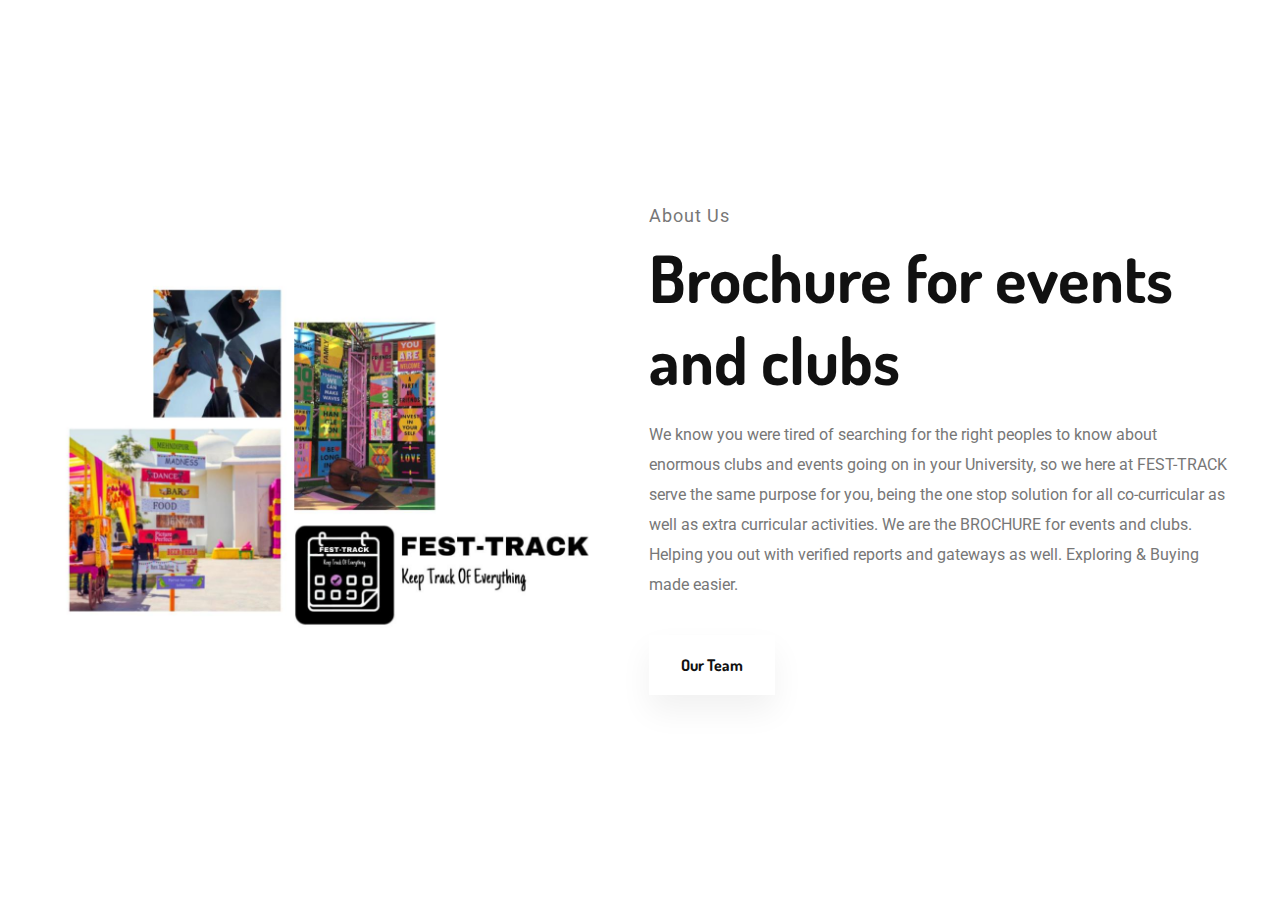
<file: aboutus.html>
<html lang="en">

<head>
    <meta charset="UTF-8">
    <meta http-equiv="X-UA-Compatible" content="IE=edge">
    <meta name="viewport" content="width=device-width, initial-scale=1.0">
    <title>Document</title>
    <link rel="stylesheet" href="aboutus.css">
    <link rel="preconnect" href="https://fonts.googleapis.com">
    <link rel="preconnect" href="https://fonts.gstatic.com" crossorigin>
    <link href="https://fonts.googleapis.com/css2?family=Dosis:wght@200;
    300;400;500;600;700;800&family=Poppins&family=Roboto:ital,wght@0,100;
    0,300;0,400;0,500;0,700;0,900;1,100;1,300;1,400;1,500;1,700;1,900&display=swap" rel="stylesheet">
</head>

<body>
    <div class="about">
        <div class="main">
            <img src="./img/aboutus.jpeg" alt="">
            <div class="all-text">
                <h3>About Us</h3>
                <h1>Brochure for events and clubs</h1>
                <p>We know you were tired of searching for the right peoples to know about enormous clubs and events
                    going on in your University, so we here at FEST-TRACK serve the same purpose for you, being the one
                    stop solution for all co-curricular as well as extra curricular activities.
                    We are the BROCHURE for events and clubs. Helping you out with verified reports and gateways as
                    well. Exploring & Buying made easier.</p>
                <div class="btn">
                    <button type="button">Our Team</button>


                </div>
            </div>
        </div>
    </div>
</body>

</html>
</file>
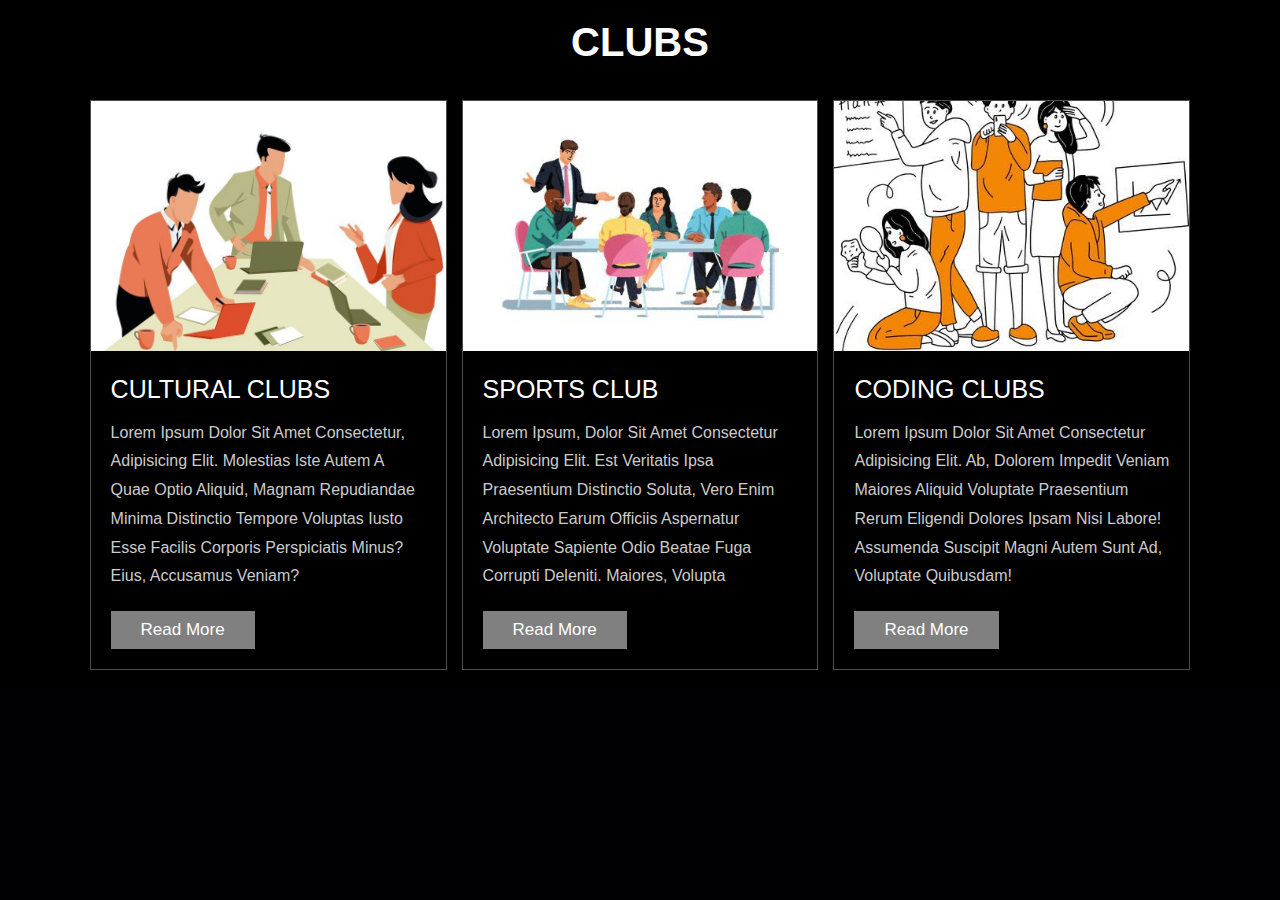
<file: club.html>
<html lang="en">

<head>
    <meta charset="UTF-8">
    <meta http-equiv="X-UA-Compatible" content="IE=edge">
    <meta name="viewport" content="width=device-width, initial-scale=1.0">
    <title>Document</title>
    <link rel="stylesheet" href="club.css">
</head>

<body>
    <!-- team section starts  -->

    <section class="blogs" id="blogs">

        <h1 class="heading">CLUBS </h1>

        <div class="box-container">

            <div class="box">
                <div class="image">
                    <img src="img/WhatsApp Image 2023-03-19 at 02.51.59.jpeg" alt="">
                </div>
                <div class="content">
                    <a href="#" class="title">CULTURAL CLUBS</a>
                    <p>Lorem ipsum dolor sit amet consectetur, adipisicing elit. Molestias iste autem a quae optio
                        aliquid, magnam repudiandae minima distinctio tempore voluptas iusto esse facilis corporis
                        perspiciatis minus? Eius, accusamus veniam?</p>
                    <a href="cult.html" class="btn">read more</a>
                </div>
            </div>

            <div class="box">
                <div class="image">
                    <img src="img/WhatsApp Image 2023-03-19 at 02.52.00.jpeg" alt="">
                </div>
                <div class="content">
                    <a href="#" class="title">SPORTS CLUB</a>
                    <p>Lorem ipsum, dolor sit amet consectetur adipisicing elit. Est veritatis ipsa praesentium
                        distinctio soluta, vero enim architecto earum officiis aspernatur voluptate sapiente odio beatae
                        fuga corrupti deleniti. Maiores, volupta</p>
                    <a href="#" class="btn">read more</a>
                </div>
            </div>

            <div class="box">
                <div class="image">
                    <img src="img/WhatsApp Image 2023-03-19 at 02.52.01.jpeg" alt="">
                </div>
                <div class="content">
                    <a href="" class="title">CODING CLUBS</a>
                    <p>Lorem ipsum dolor sit amet consectetur adipisicing elit. Ab, dolorem impedit veniam maiores
                        aliquid voluptate praesentium rerum eligendi dolores ipsam nisi labore! Assumenda suscipit magni
                        autem sunt ad, voluptate quibusdam!</p>
                    <a href="code.html" class="btn">read more</a>
                </div>
            </div>

        </div>


    </section>

    <!-- team section ends -->
</body>

</html>
</file>
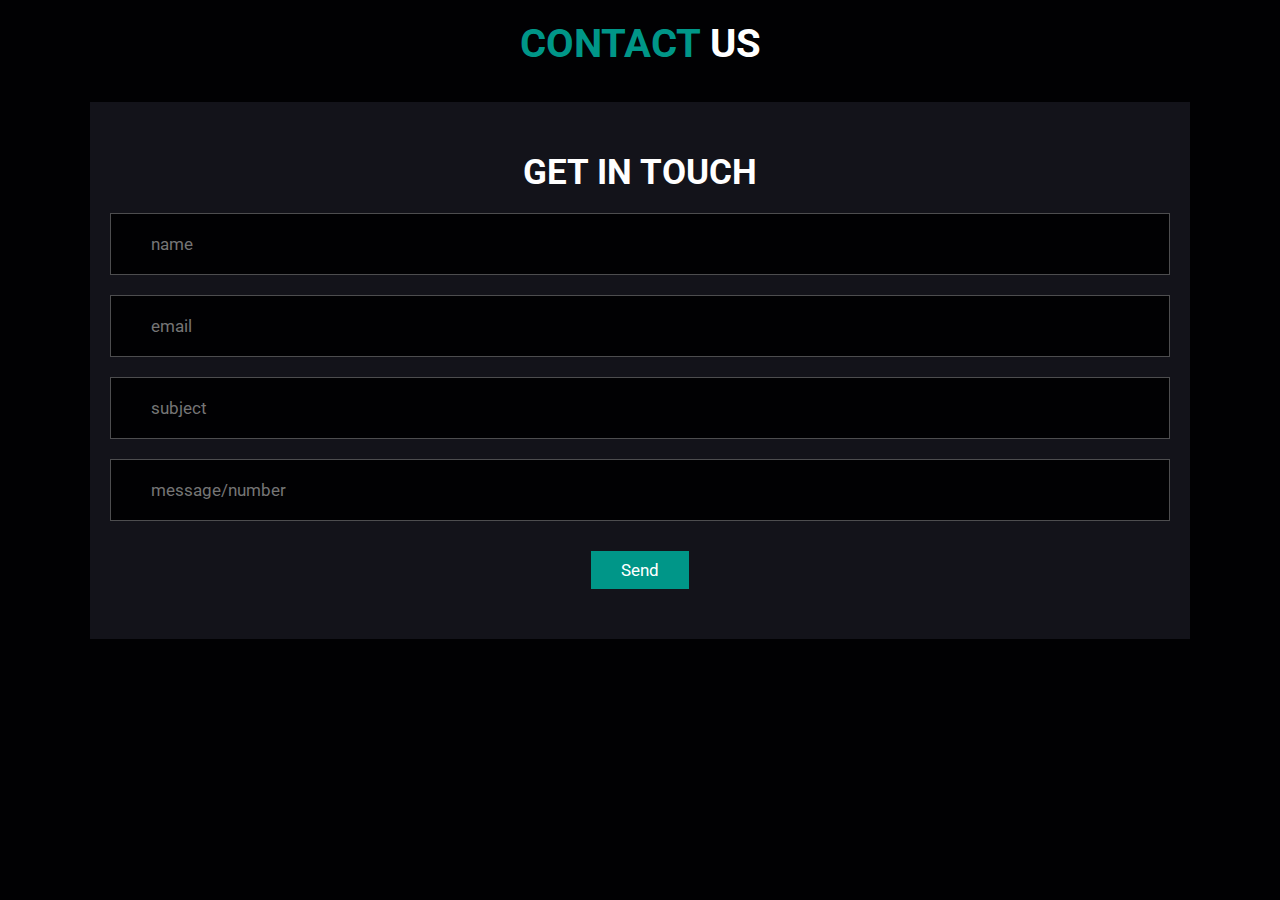
<file: contactus.html>
<!DOCTYPE html>
<html lang="en">

<head>
    <meta charset="UTF-8">
    <meta http-equiv="X-UA-Compatible" content="IE=edge">
    <meta name="viewport" content="width=device-width, initial-scale=1.0">
    <title>Document</title>
    <link rel="stylesheet" href="contactus.css">
</head>

<body>
    <!-- contact section starts  -->

    <section class="contact" id="contact">

        <h1 class="heading"> <span>contact</span> us </h1>

        <div class="row">

            <!-- <iframe class="map" src="https://www.google.com/maps/embed?pb=!1m18!1m12!1m3!1d30153.788252261566!2d72.82321484621745!3d19.141690214227783!2m3!1f0!2f0!3f0!3m2!1i1024!2i768!4f13.1!3m3!1m2!1s0x3be7b63aceef0c69%3A0x2aa80cf2287dfa3b!2sJogeshwari%20West%2C%20Mumbai%2C%20Maharashtra%20400047!5e0!3m2!1sen!2sin!4v1629452077891!5m2!1sen!2sin" allowfullscreen="" loading="lazy"></iframe> -->

            <form action="https://formspree.io/f/xpzelaoq" method="POST">
                <h3>get in touch</h3>
                <div class="inputBox">
                    <span class="fas fa-user"></span>
                    <input type="text" name="Username" id="Username" placeholder="name" required autocomplete="off">
                </div>
                <div class="inputBox">
                    <span class="fas fa-envelope"></span>
                    <input type="email" name="email" id="Username" placeholder="email" required autocomplete="off">
                </div>
                <div class="inputBox">
                    <span class="fas fa-user"></span>
                    <input type="textarea" id="subject" name="subject" placeholder="subject" autocomplete="off">
                </div>
                <div class="inputBox">
                    <span class="fas fa-phone"></span>
                    <input type="textarea" id="textarea" name="textarea" placeholder="message/number"
                        autocomplete="off">
                </div>

                <!-- <input type="submit" value="contact now" class="btn"> -->
                <button type="submit" value="contact now" class="btn">Send</button>
            </form>

        </div>

    </section>
    </div>

    <!-- contact section ends -->
</body>

</html>
</file>
<file: aboutus.css>
* {
    padding: 0;
    margin: 0;
    box-sizing: border-box;
    font-family: 'Dosis', sans-serif;
}

.about {
    height: 100vh;
    width: 100%;
    background: white;
    display: flex;
    justify-content: center;
    align-items: center;

}

.about .main img {
    width: 580px;
    max-width: 100%;
    height: auto;
    padding: 0 10px;
}

.all-text {
    width: 600px;
    max-width: 100%;
    padding: 0 10px;
}

.main {
    width: 1290px;
    max-width: 95%;
    margin: 0 auto;
    display: flex;
    flex-wrap: wrap;
    align-items: center;
    justify-content: space-around;
}

.all-text h3 {
    font-family: 'Roboto', sans-serif;
    font-size: 18px;
    color: #777777;
    letter-spacing: 1px;
    font-weight: 400;
    margin-bottom: 10px;

}

.all-text h1 {
    font-size: 65px;
    color: #111111;
    font-weight: 700;
    margin-bottom: 20px;
}

.all-text p {
    font-family: 'Roboto', sans-serif;
    font-size: 16px;
    color: #777777;
    line-height: 30px;
    margin-bottom: 35px;
}

.btn button {
    background: white;
    padding: 20px 32px;
    font-size: 16px;
    font-weight: bold;
    color: #111111;
    border: none;
    outline: none;
    box-shadow: 0px 16px 32px 0px rgb(0 0 0/6%);
    margin-right: 20px;
}

.btn button:hover {
    background-color: #1d44f9;
    color: white;
    transition: .3s;
    cursor: pointer;
}

.btn .btn2 {
    background: #111111;
    color: white;
}

@media screen and (max-width:1250px) {
    .about {
        width: 100%;
        height: auto;
        padding: 60px 0;
    }

    .all-text {
        text-align: center;
        margin-top: 40px;
    }

}

@media screen and (max-width:650px) {
    .about .main img {
        margin-bottom: 35px;

    }

    .all-text h1 {
        font-size: 45px;
        margin-bottom: 20px;
    }

}
</file>
<file: club.css>
:root {
    --main-color: grey;
    --black: #13131a;
    --bg: #010103;
    --border: .1rem solid rgba(255, 255, 255, .3);
}

* {
    font-family: 'Roboto', sans-serif;
    margin: 0;
    padding: 0;
    box-sizing: border-box;
    outline: none;
    border: none;
    text-decoration: none;
    text-transform: capitalize;
    transition: .2s linear;
    background: black;
}

html {
    font-size: 62.5%;
    overflow-x: hidden;
    scroll-padding-top: 9rem;
    scroll-behavior: smooth;
}

html {
    font-size: 62.5%;
    overflow-x: hidden;
    scroll-padding-top: 9rem;
    scroll-behavior: smooth;
}

body {
    background: var(--bg);
}

section {
    padding: 2rem 7%;
}

.heading {
    text-align: center;
    color: #fff;
    text-transform: uppercase;
    padding-bottom: 3.5rem;
    font-size: 4rem;
}

.heading span {
    color: var(--main-color);
    text-transform: uppercase;
}

.btn {
    margin-top: 1rem;
    display: inline-block;
    padding: .9rem 3rem;
    font-size: 1.7rem;
    color: #fff;
    background: var(--main-color);
    cursor: pointer;
}

.btn:hover {
    letter-spacing: .2rem;
}


html::-webkit-scrollbar {
    width: .8rem;
}

html::-webkit-scrollbar-track {
    background: transparent;
}

html::-webkit-scrollbar-thumb {
    background: #fff;
    border-radius: 5rem;
}

.blogs .box-container {
    display: grid;
    grid-template-columns: repeat(auto-fit, minmax(30rem, 1fr));
    gap: 1.5rem;
}

.blogs .box-container .box {
    border: var(--border);
}

.blogs .box-container .box .image {
    height: 25rem;
    overflow: hidden;
    width: 100%;
}

.blogs .box-container .box .image img {
    height: 100%;
    object-fit: cover;
    width: 100%;
}

.blogs .box-container .box:hover .image img {
    transform: scale(1.2);
}

.blogs .box-container .box .content {
    padding: 2rem;
}

.blogs .box-container .box .content .title {
    font-size: 2.5rem;
    line-height: 1.5;
    color: #fff;
}

.blogs .box-container .box .content .title:hover {
    color: var(--main-color);
}

.blogs .box-container .box .content span {
    color: var(--main-color);
    display: block;
    padding-top: 1rem;
    font-size: 2rem;
}

.blogs .box-container .box .content p {
    font-size: 1.6rem;
    line-height: 1.8;
    color: #ccc;
    padding: 1rem 0;
}
</file>
<file: contactus.css>
@import url('https://fonts.googleapis.com/css2?family=Roboto:wght@100;300;400;500;700&display=swap');

:root {
    --main-color: #009688;
    --black: #13131a;
    --bg: #010103;
    --border: .1rem solid rgba(255, 255, 255, .3);
}

* {
    font-family: 'Roboto', sans-serif;
    margin: 0;
    padding: 0;
    box-sizing: border-box;
    outline: none;
    border: none;
    text-decoration: none;
    text-transform: capitalize;
    transition: .2s linear;
}

html {
    font-size: 62.5%;
    overflow-x: hidden;
    scroll-padding-top: 9rem;
    scroll-behavior: smooth;
}

html::-webkit-scrollbar {
    width: .8rem;
}

html::-webkit-scrollbar-track {
    background: transparent;
}

html::-webkit-scrollbar-thumb {
    background: #fff;
    border-radius: 5rem;
}

body {
    background: var(--bg);
}

section {
    padding: 2rem 7%;
}

.heading {
    text-align: center;
    color: #fff;
    text-transform: uppercase;
    padding-bottom: 3.5rem;
    font-size: 4rem;
}

.heading span {
    color: var(--main-color);
    text-transform: uppercase;
}

.btn {
    margin-top: 1rem;
    display: inline-block;
    padding: .9rem 3rem;
    font-size: 1.7rem;
    color: #fff;
    background: var(--main-color);
    cursor: pointer;
}

.btn:hover {
    letter-spacing: .2rem;
}

.contact .row {
    display: flex;
    background: var(--black);
    flex-wrap: wrap;
    gap: 1rem;
}

.contact .row .map {
    flex: 1 1 45rem;
    width: 100%;
    object-fit: cover;
}

.contact .row form {
    flex: 1 1 45rem;
    padding: 5rem 2rem;
    text-align: center;
}

.contact .row form h3 {
    text-transform: uppercase;
    font-size: 3.5rem;
    color: #fff;
}

.contact .row form .inputBox {
    display: flex;
    align-items: center;
    margin-top: 2rem;
    margin-bottom: 2rem;
    background: var(--bg);
    border: var(--border);
}

.contact .row form .inputBox span {
    color: #fff;
    font-size: 2rem;
    padding-left: 2rem;
}

.contact .row form .inputBox input {
    width: 100%;
    padding: 2rem;
    font-size: 1.7rem;
    color: #fff;
    text-transform: none;
    background: none;
}

/* <!-- contact section end  --> */
</file>
